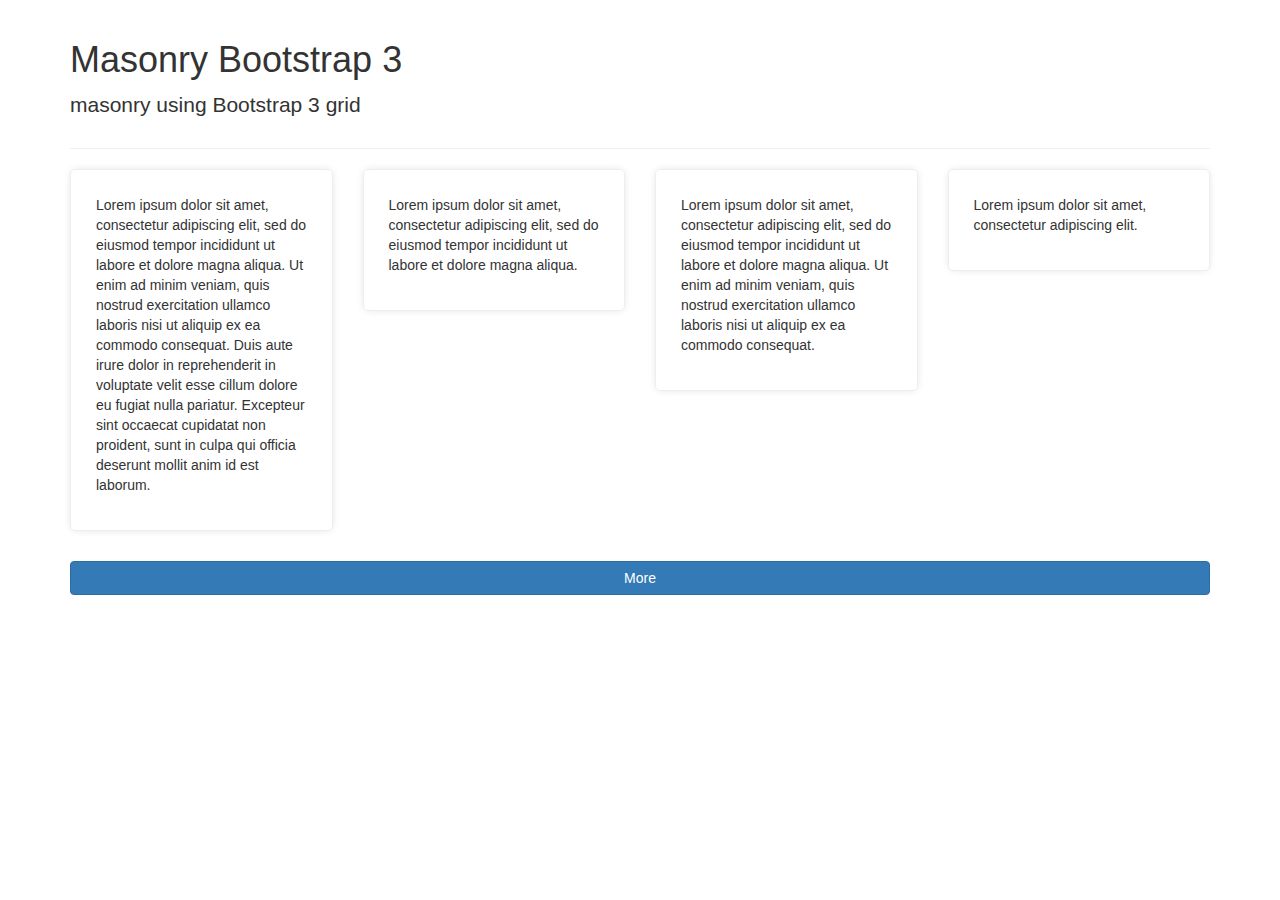
<file: index.html>
<!DOCTYPE html>
<!--[if lt IE 7]> <html class="no-js lt-ie10 lt-ie9 lt-ie8 lt-ie7"> <![endif]-->
<!--[if IE 7]> <html class="no-js lt-ie10 lt-ie9 lt-ie8"> <![endif]-->
<!--[if IE 8]> <html class="no-js lt-ie10 lt-ie9"> <![endif]-->
<!--[if IE 9]> <html class="no-js lt-ie10"> <![endif]-->
<!--[if gt IE 9]><!--> <html class="no-js" lang="en"> <!--<![endif]-->
<head>
    <meta charset="utf-8">
    <meta name="viewport" content="width=device-width, initial-scale=1.0" />

    <link rel="shortcut icon" href="/images/favicon.png" />

    <link rel="dns-prefetch" href="//cdnjs.cloudflare.com">

    <title>bootstrap.masonry</title>
    <meta name="description" content="">
    <meta name="robots" content="">

    <link rel="stylesheet" href="//cdnjs.cloudflare.com/ajax/libs/twitter-bootstrap/3.3.7/css/bootstrap.min.css" />
    <link rel="stylesheet" href="css/style.css" />

    <!--[if lt IE 9]>
        <script src="https://oss.maxcdn.com/html5shiv/3.7.2/html5shiv.min.js"></script>
        <script src="https://oss.maxcdn.com/respond/1.4.2/respond.min.js"></script>
    <![endif]-->
</head>

<body>
    <div class="container">
        <div class="page-header">
            <h1>Masonry Bootstrap 3</h1>
            <p class="lead">masonry using Bootstrap 3 grid</p>
        </div>

        <div class="row masonry" data-target=".item" data-col-xs="12" data-col-sm="4" data-col-md="3">
            <div class="col-xs-12 col-sm-4 col-md-3">
                <div class="item">
                    <p>Lorem ipsum dolor sit amet, consectetur adipiscing elit, sed do eiusmod tempor incididunt ut labore et dolore magna aliqua. Ut enim ad minim veniam, quis nostrud exercitation ullamco laboris nisi ut aliquip ex ea commodo consequat. Duis aute irure dolor in reprehenderit in voluptate velit esse cillum dolore eu fugiat nulla pariatur. Excepteur sint occaecat cupidatat non proident, sunt in culpa qui officia deserunt mollit anim id est laborum.</p>
                </div>
            </div>
            <div class="col-xs-12 col-sm-4 col-md-3">
                <div class="item">
                    <p>Lorem ipsum dolor sit amet, consectetur adipiscing elit, sed do eiusmod tempor incididunt ut labore et dolore magna aliqua.</p>
                </div>
            </div>
            <div class="col-xs-12 col-sm-4 col-md-3">
                <div class="item">
                    <p>Lorem ipsum dolor sit amet, consectetur adipiscing elit, sed do eiusmod tempor incididunt ut labore et dolore magna aliqua. Ut enim ad minim veniam, quis nostrud exercitation ullamco laboris nisi ut aliquip ex ea commodo consequat.</p>
                </div>
            </div>
            <div class="col-xs-12 col-sm-4 col-md-3">
                <div class="item">
                    <p>Lorem ipsum dolor sit amet, consectetur adipiscing elit.</p>
                </div>
            </div>
        </div>

        <button class="btn btn-block btn-primary js-ajax" type="button">More</button>
    </div>

	<script src="//cdnjs.cloudflare.com/ajax/libs/jquery/3.3.1/jquery.min.js"></script>
	<script src="//cdnjs.cloudflare.com/ajax/libs/twitter-bootstrap/3.3.7/js/bootstrap.min.js"></script>
	<script src="js/bootstrap.masonry.min.js"></script>
	<script src="js/script.js"></script>
</body>
</html>
</file>
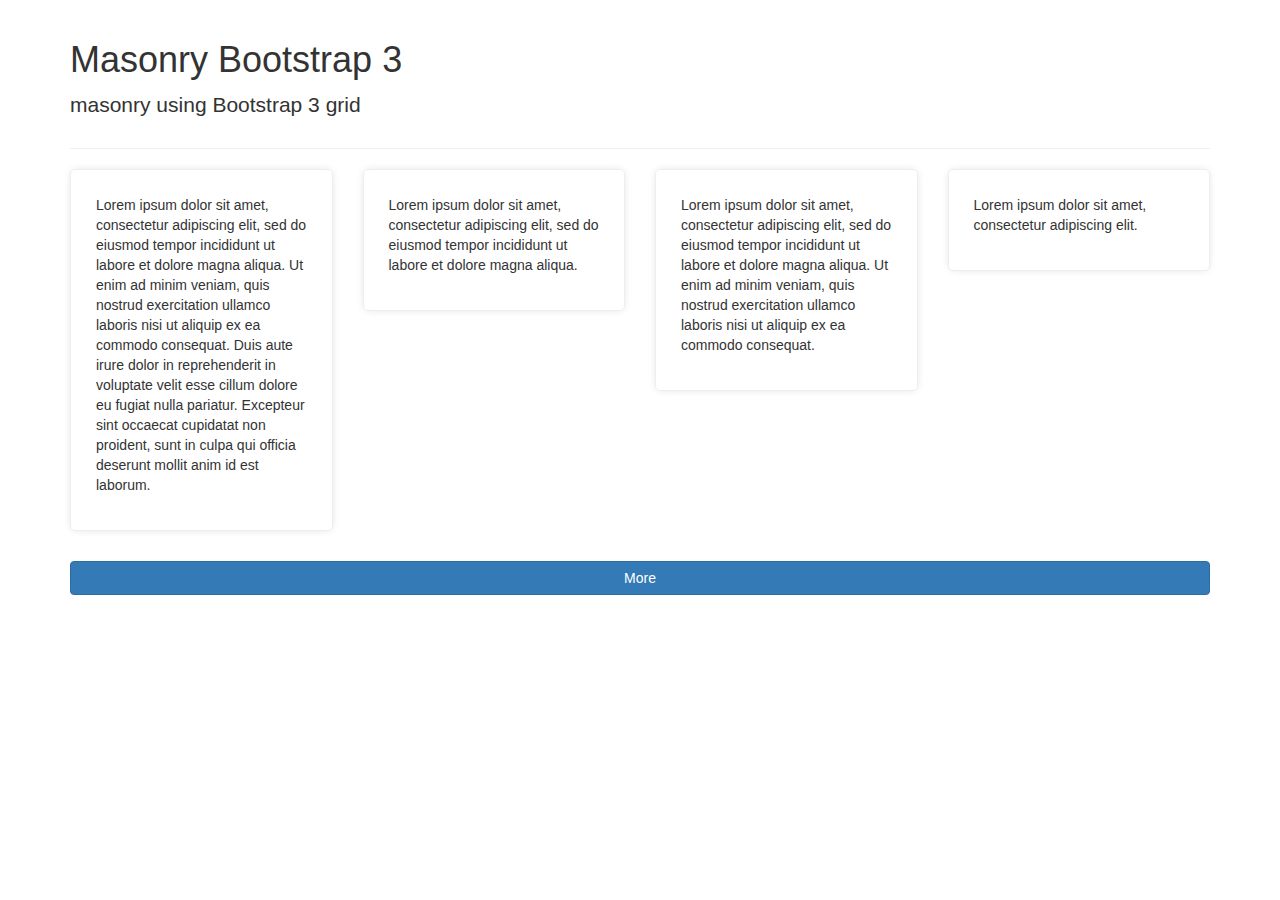
<file: bootstrap3.html>
<!DOCTYPE html>
<!--[if lt IE 7]> <html class="no-js lt-ie10 lt-ie9 lt-ie8 lt-ie7"> <![endif]-->
<!--[if IE 7]> <html class="no-js lt-ie10 lt-ie9 lt-ie8"> <![endif]-->
<!--[if IE 8]> <html class="no-js lt-ie10 lt-ie9"> <![endif]-->
<!--[if IE 9]> <html class="no-js lt-ie10"> <![endif]-->
<!--[if gt IE 9]><!--> <html class="no-js" lang="en"> <!--<![endif]-->
<head>
    <meta charset="utf-8">
    <meta name="viewport" content="width=device-width, initial-scale=1.0" />

    <link rel="dns-prefetch" href="//cdnjs.cloudflare.com">

    <title>Masonry Bootstrap 3</title>
    <meta name="description" content="">
    <meta name="robots" content="">

    <link rel="stylesheet" href="//cdnjs.cloudflare.com/ajax/libs/twitter-bootstrap/3.3.7/css/bootstrap.min.css" />
    <link rel="stylesheet" href="css/style.css" />

    <!--[if lt IE 9]>
        <script src="https://oss.maxcdn.com/html5shiv/3.7.2/html5shiv.min.js"></script>
        <script src="https://oss.maxcdn.com/respond/1.4.2/respond.min.js"></script>
    <![endif]-->
</head>

<body>
    <div class="container">
        <div class="page-header">
            <h1>Masonry Bootstrap 3</h1>
            <p class="lead">masonry using Bootstrap 3 grid</p>
        </div>

        <div class="row masonry" data-target=".item" data-col-xs="12" data-col-sm="4" data-col-md="3">
            <div class="col-xs-12 col-sm-4 col-md-3">
                <div class="item">
                    <p>Lorem ipsum dolor sit amet, consectetur adipiscing elit, sed do eiusmod tempor incididunt ut labore et dolore magna aliqua. Ut enim ad minim veniam, quis nostrud exercitation ullamco laboris nisi ut aliquip ex ea commodo consequat. Duis aute irure dolor in reprehenderit in voluptate velit esse cillum dolore eu fugiat nulla pariatur. Excepteur sint occaecat cupidatat non proident, sunt in culpa qui officia deserunt mollit anim id est laborum.</p>
                </div>
            </div>
            <div class="col-xs-12 col-sm-4 col-md-3">
                <div class="item">
                    <p>Lorem ipsum dolor sit amet, consectetur adipiscing elit, sed do eiusmod tempor incididunt ut labore et dolore magna aliqua.</p>
                </div>
            </div>
            <div class="col-xs-12 col-sm-4 col-md-3">
                <div class="item">
                    <p>Lorem ipsum dolor sit amet, consectetur adipiscing elit, sed do eiusmod tempor incididunt ut labore et dolore magna aliqua. Ut enim ad minim veniam, quis nostrud exercitation ullamco laboris nisi ut aliquip ex ea commodo consequat.</p>
                </div>
            </div>
            <div class="col-xs-12 col-sm-4 col-md-3">
                <div class="item">
                    <p>Lorem ipsum dolor sit amet, consectetur adipiscing elit.</p>
                </div>
            </div>
        </div>

        <button class="btn btn-block btn-primary js-ajax" type="button">More</button>
    </div>

	<script src="//cdnjs.cloudflare.com/ajax/libs/jquery/3.3.1/jquery.min.js"></script>
	<script src="//cdnjs.cloudflare.com/ajax/libs/twitter-bootstrap/3.3.7/js/bootstrap.min.js"></script>
	<script src="js/bootstrap3.masonry.min.js"></script>
	<script src="js/script.js"></script>
</body>
</html>
</file>
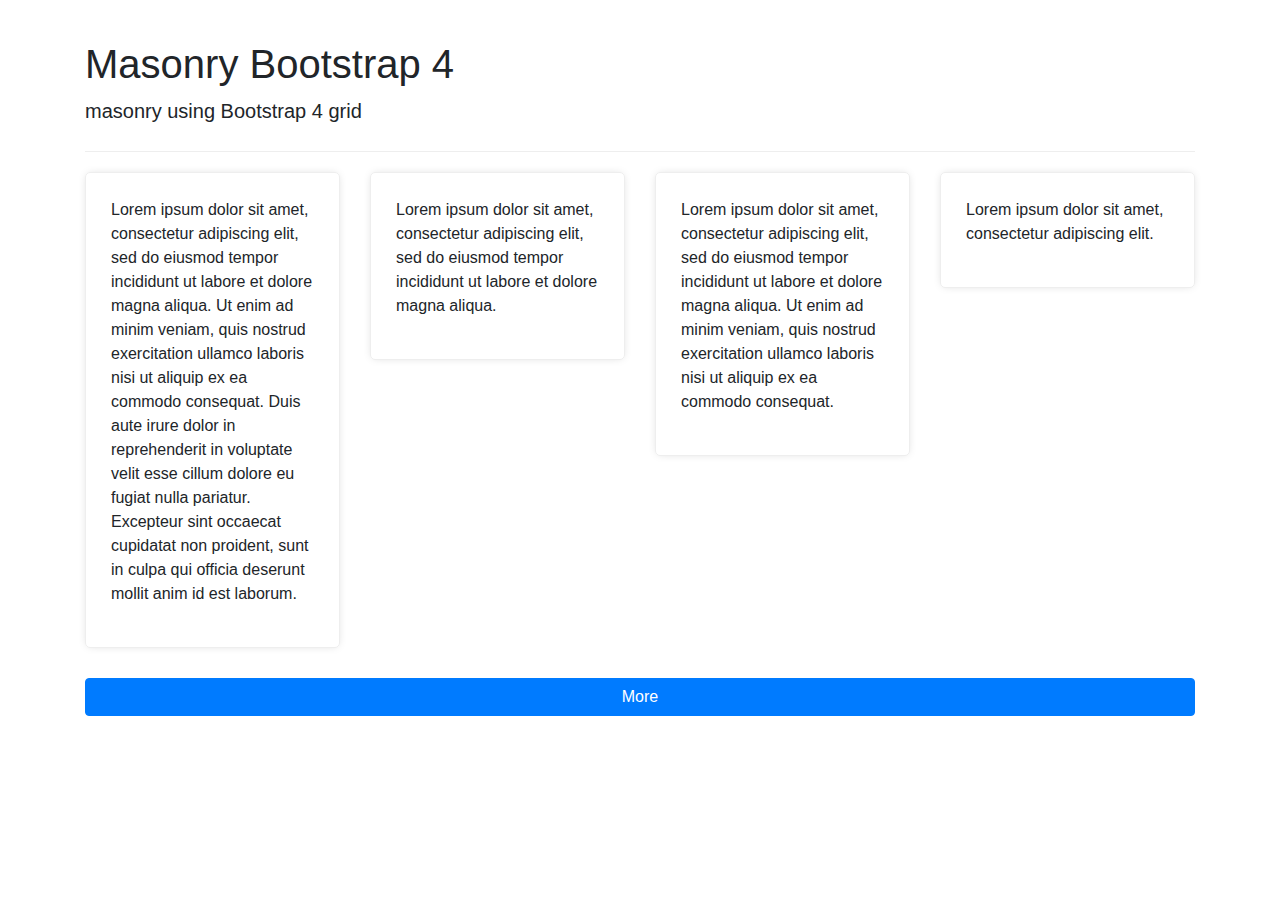
<file: bootstrap4.html>
<!DOCTYPE html>
<!--[if lt IE 7]> <html class="no-js lt-ie10 lt-ie9 lt-ie8 lt-ie7"> <![endif]-->
<!--[if IE 7]> <html class="no-js lt-ie10 lt-ie9 lt-ie8"> <![endif]-->
<!--[if IE 8]> <html class="no-js lt-ie10 lt-ie9"> <![endif]-->
<!--[if IE 9]> <html class="no-js lt-ie10"> <![endif]-->
<!--[if gt IE 9]><!--> <html class="no-js" lang="en"> <!--<![endif]-->
<head>
    <meta charset="utf-8">
    <meta name="viewport" content="width=device-width, initial-scale=1.0" />

    <link rel="dns-prefetch" href="//maxcdn.bootstrapcdn.com">
    <link rel="dns-prefetch" href="//cdnjs.cloudflare.com">

    <title>Masonry Bootstrap 4</title>
    <meta name="description" content="">
    <meta name="robots" content="">

    <link rel="stylesheet" href="https://maxcdn.bootstrapcdn.com/bootstrap/4.0.0/css/bootstrap.min.css" />
    <link rel="stylesheet" href="css/style.css" />

    <style>
    .page-header {
        padding-bottom: 9px;
        margin: 40px 0 20px;
        border-bottom: 1px solid #eee;
    }
    </style>

    <!--[if lt IE 9]>
        <script src="https://oss.maxcdn.com/html5shiv/3.7.2/html5shiv.min.js"></script>
        <script src="https://oss.maxcdn.com/respond/1.4.2/respond.min.js"></script>
    <![endif]-->
</head>

<body>
    <div class="container">
        <div class="page-header">
            <h1>Masonry Bootstrap 4</h1>
            <p class="lead">masonry using Bootstrap 4 grid</p>
        </div>

        <div class="row masonry" data-target=".item" data-col-xs="12" data-col-sm="6" data-col-md="4" data-col-lg="4" data-col-xl="3">
            <div class="col">
                <div class="item">
                    <p>Lorem ipsum dolor sit amet, consectetur adipiscing elit, sed do eiusmod tempor incididunt ut labore et dolore magna aliqua. Ut enim ad minim veniam, quis nostrud exercitation ullamco laboris nisi ut aliquip ex ea commodo consequat. Duis aute irure dolor in reprehenderit in voluptate velit esse cillum dolore eu fugiat nulla pariatur. Excepteur sint occaecat cupidatat non proident, sunt in culpa qui officia deserunt mollit anim id est laborum.</p>
                </div>
            </div>
            <div class="col">
                <div class="item">
                    <p>Lorem ipsum dolor sit amet, consectetur adipiscing elit, sed do eiusmod tempor incididunt ut labore et dolore magna aliqua.</p>
                </div>
            </div>
            <div class="col">
                <div class="item">
                    <p>Lorem ipsum dolor sit amet, consectetur adipiscing elit, sed do eiusmod tempor incididunt ut labore et dolore magna aliqua. Ut enim ad minim veniam, quis nostrud exercitation ullamco laboris nisi ut aliquip ex ea commodo consequat.</p>
                </div>
            </div>
            <div class="col">
                <div class="item">
                    <p>Lorem ipsum dolor sit amet, consectetur adipiscing elit.</p>
                </div>
            </div>
        </div>

        <button class="btn btn-block btn-primary js-ajax" type="button">More</button>
    </div>

	<script src="//cdnjs.cloudflare.com/ajax/libs/jquery/3.3.1/jquery.min.js"></script>
	<script src="//maxcdn.bootstrapcdn.com/bootstrap/4.0.0/js/bootstrap.min.js"></script>
	<script src="js/bootstrap4.masonry.min.js"></script>
	<script src="js/script.js"></script>
</body>
</html>
</file>
<file: css/style.css>
.item {
    border: 1px solid #eee;
    box-shadow: 0 0 10px -3px #ccc;
    border-radius: 5px;
    margin-bottom: 30px;
    padding: 25px;
}
</file>
